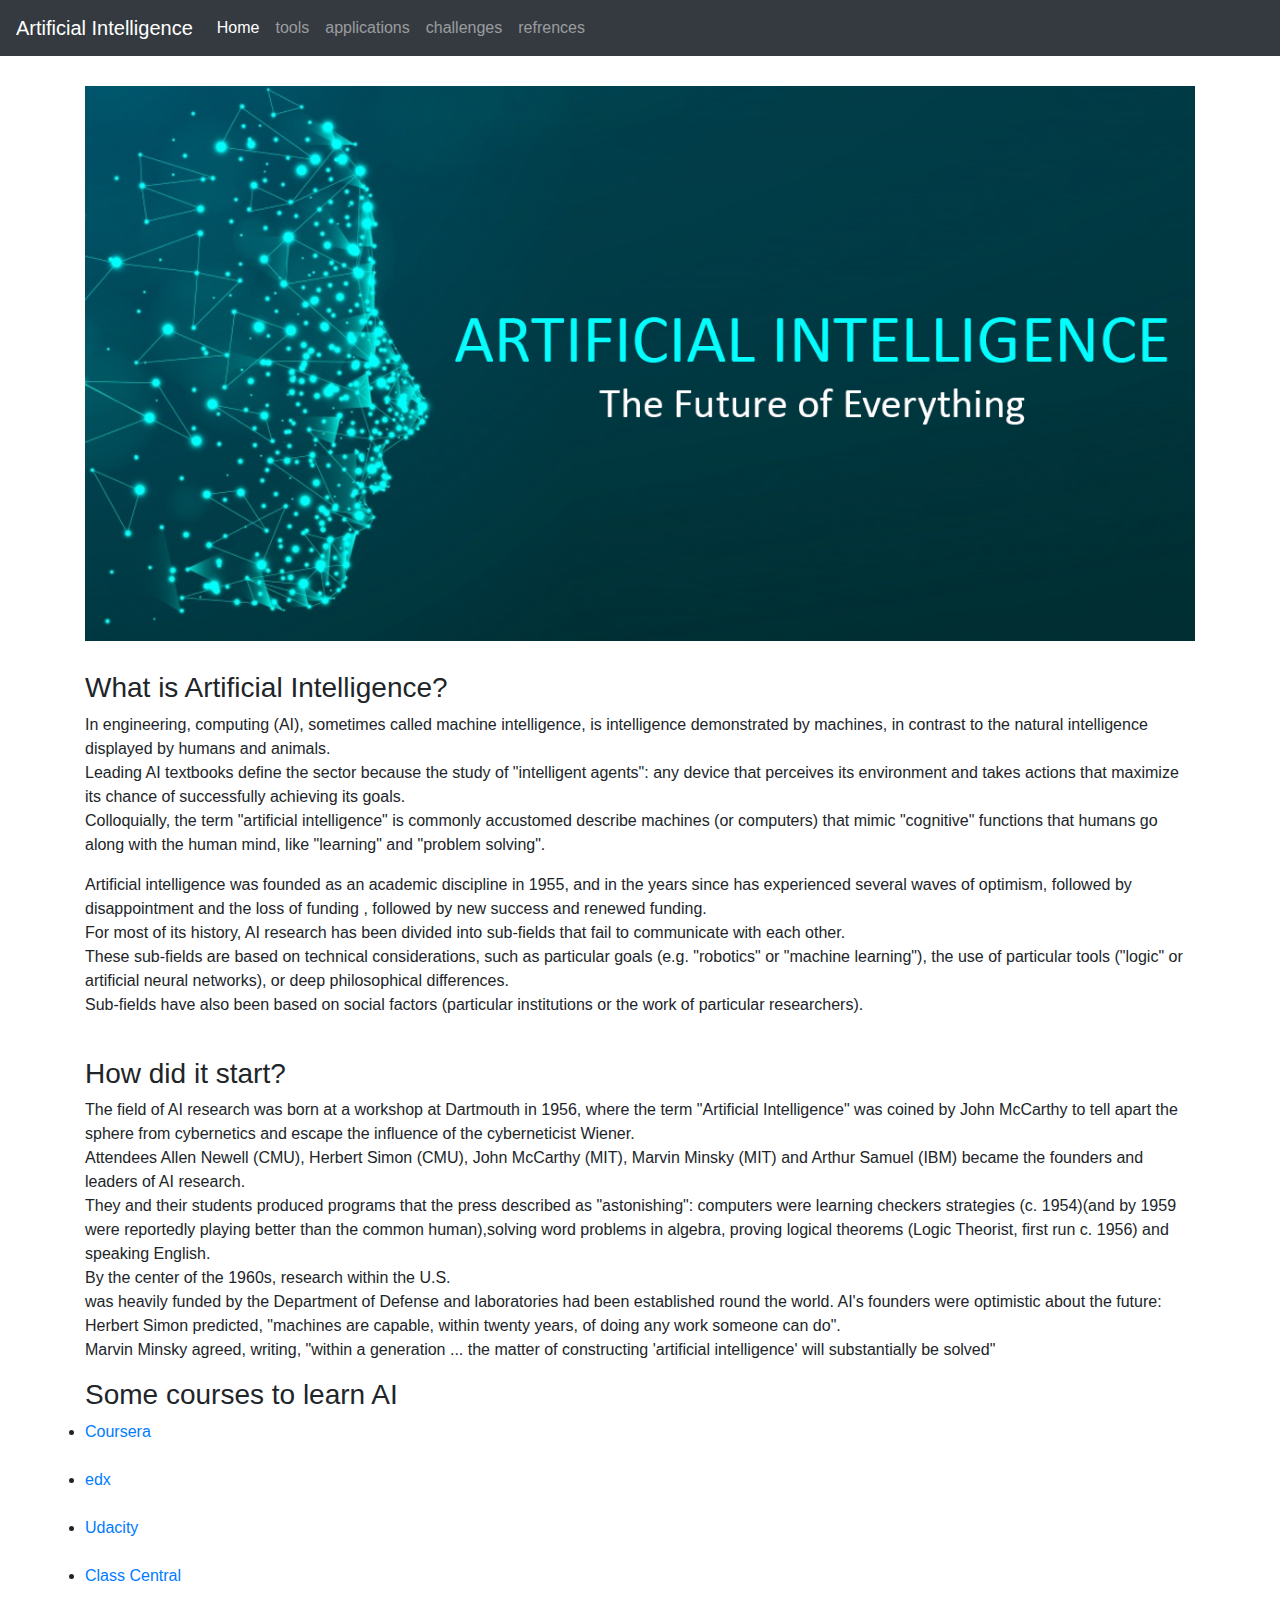
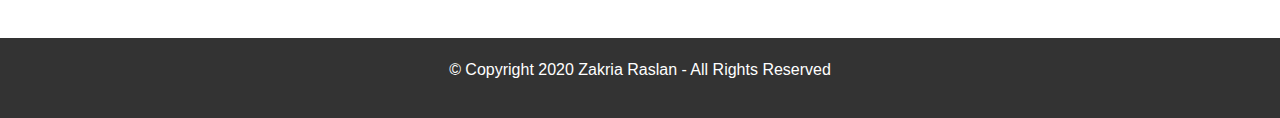
<file: index.html>
<!DOCTYPE html>
<html lang="en">

<head>
    <meta charset="UTF-8">
    <meta name="viewport" content="width=device-width, initial-scale=1.0">
    <title>artificial intelligence</title>
    <link rel="stylesheet" href="./style.css">
    <link rel="stylesheet" href="https://maxcdn.bootstrapcdn.com/bootstrap/4.0.0/css/bootstrap.min.css"
        integrity="sha384-Gn5384xqQ1aoWXA+058RXPxPg6fy4IWvTNh0E263XmFcJlSAwiGgFAW/dAiS6JXm" crossorigin="anonymous">
</head>

<body>
    <nav class="navbar navbar-expand-lg navbar-dark bg-dark">
        <a class="navbar-brand" href="#">Artificial Intelligence</a>
        <button class="navbar-toggler" type="button" data-toggle="collapse" data-target="#navbarNav"
            aria-controls="navbarNav" aria-expanded="false" aria-label="Toggle navigation">
            <span class="navbar-toggler-icon"></span>
        </button>
        <div class="collapse navbar-collapse" id="navbarNav">
            <ul class="navbar-nav">
                <li class="nav-item active">
                    <a class="nav-link" href="index.html">Home <span class="sr-only">(current)</span></a>
                </li>
                <li class="nav-item">
                    <a class="nav-link" href="pages/tools.html">tools</a>
                </li>
                <li class="nav-item">
                    <a class="nav-link" href="pages/applications.html">applications</a>
                </li>
                <li class="nav-item">
                    <a class="nav-link" href="pages/challenges.html">challenges</a>
                </li>

                <li class="nav-item">
                    <a class="nav-link" href="pages/refrences.html">refrences</a>
                </li>
            </ul>
        </div>
    </nav>

    <div class="container">
        <div>
            <img class="ai"
                src="assets/images/ai.png"
                alt="Ai">
            <h3>
                What is Artificial Intelligence?
            </h3>
            <p>
                In engineering, computing (AI), sometimes called machine
                intelligence, is intelligence demonstrated by machines, in
                contrast to the natural intelligence displayed by humans and
                animals.<br />Leading AI textbooks define the sector because the
                study of "intelligent agents": any device that perceives its
                environment and takes actions that maximize its chance of
                successfully achieving its goals.<br />Colloquially, the term
                "artificial intelligence" is commonly accustomed describe
                machines (or computers) that mimic "cognitive" functions that
                humans go along with the human mind, like "learning" and
                "problem solving".
            </p>

            <p>
                Artificial intelligence was founded as an academic discipline in
                1955, and in the years since has experienced several waves of
                optimism, followed by disappointment and the loss of funding ,
                followed by new success and renewed funding.<br />For most of
                its history, AI research has been divided into sub-fields that
                fail to communicate with each other.<br />These sub-fields are
                based on technical considerations, such as particular goals
                (e.g. "robotics" or "machine learning"), the use of particular
                tools ("logic" or artificial neural networks), or deep
                philosophical differences.<br />Sub-fields have also been based
                on social factors (particular institutions or the work of
                particular researchers).
            </p>
            <br />
            <h3>How did it start?</h3>
            <p>
                The field of AI research was born at a workshop at Dartmouth in
                1956, where the term "Artificial Intelligence" was coined by
                John McCarthy to tell apart the sphere from cybernetics and
                escape the influence of the cyberneticist Wiener.<br />Attendees
                Allen Newell (CMU), Herbert Simon (CMU), John McCarthy (MIT),
                Marvin Minsky (MIT) and Arthur Samuel (IBM) became the founders
                and leaders of AI research.<br />They and their students
                produced programs that the press described as "astonishing":
                computers were learning checkers strategies (c. 1954)(and by
                1959 were reportedly playing better than the common
                human),solving word problems in algebra, proving logical
                theorems (Logic Theorist, first run c. 1956) and speaking
                English.<br />By the center of the 1960s, research within the
                U.S.<br />was heavily funded by the Department of Defense and
                laboratories had been established round the world. AI's founders
                were optimistic about the future: Herbert Simon predicted,
                "machines are capable, within twenty years, of doing any work
                someone can do".<br />Marvin Minsky agreed, writing, "within a
                generation ... the matter of constructing 'artificial
                intelligence' will substantially be solved"
            </p>
            <h3>Some courses to learn AI</h3>
            <ui>
                <li>
                    <a href="https://www.coursera.org/courses?query=artificial%20intelligence">
                        Coursera
                    </a>
                </li>
                <br />
                <li>
                    <a href="https://www.edx.org/learn/artificial-intelligence">
                        edx
                    </a>
                </li>
                <br />
                <li>
                    <a href="https://www.udacity.com/course/intro-to-artificial-intelligence--cs271">
                        Udacity
                    </a>
                </li>
                <br />
                <li>
                    <a href="https://www.classcentral.com/subject/ai">
                        Class Central
                    </a>
                </li>
            </ui>
        </div>
    </div>
    <footer class="footer">
        <p>
            © Copyright 2020 Zakria Raslan - All Rights Reserved
        </p>
    </footer>
    <script src="https://code.jquery.com/jquery-3.2.1.slim.min.js"
        integrity="sha384-KJ3o2DKtIkvYIK3UENzmM7KCkRr/rE9/Qpg6aAZGJwFDMVNA/GpGFF93hXpG5KkN"
        crossorigin="anonymous"></script>
    <script src="https://cdnjs.cloudflare.com/ajax/libs/popper.js/1.12.9/umd/popper.min.js"
        integrity="sha384-ApNbgh9B+Y1QKtv3Rn7W3mgPxhU9K/ScQsAP7hUibX39j7fakFPskvXusvfa0b4Q"
        crossorigin="anonymous"></script>
    <script src="https://maxcdn.bootstrapcdn.com/bootstrap/4.0.0/js/bootstrap.min.js"
        integrity="sha384-JZR6Spejh4U02d8jOt6vLEHfe/JQGiRRSQQxSfFWpi1MquVdAyjUar5+76PVCmYl"
        crossorigin="anonymous"></script>
</body>

</html>
</file>
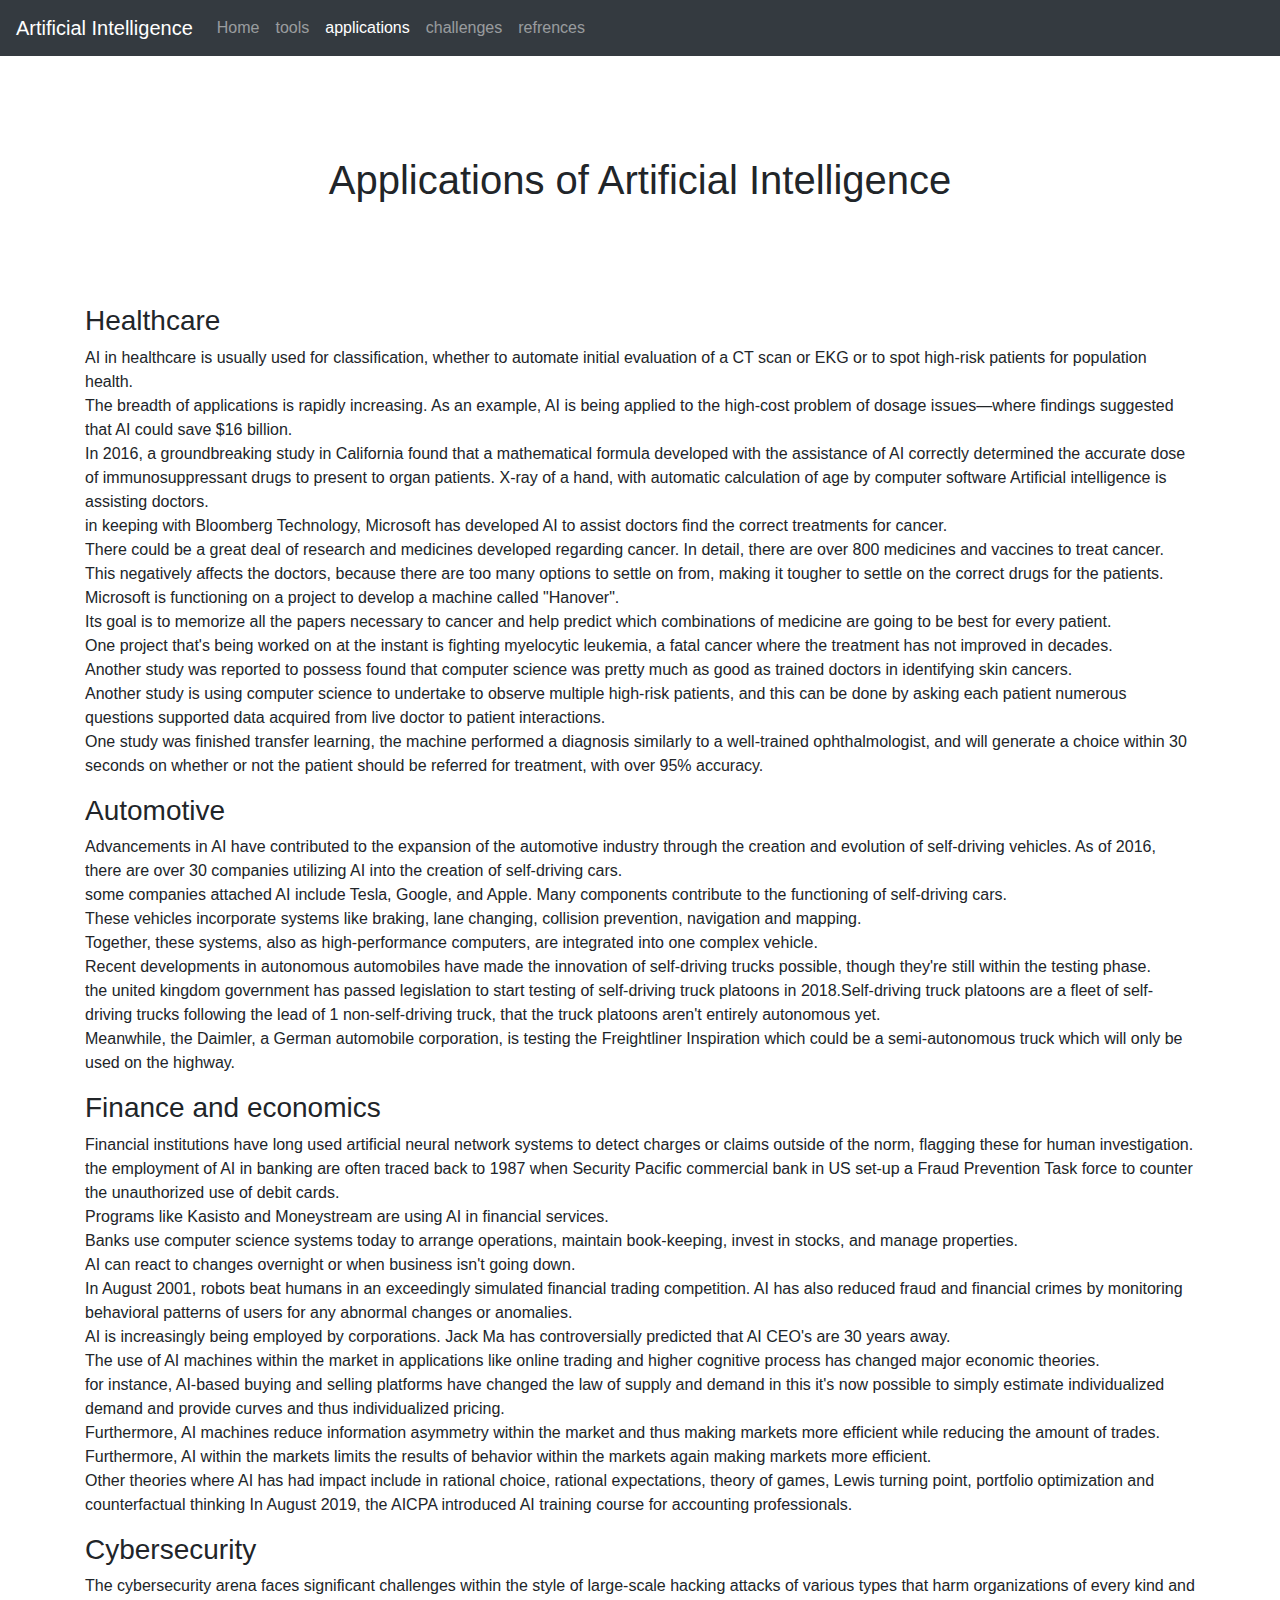
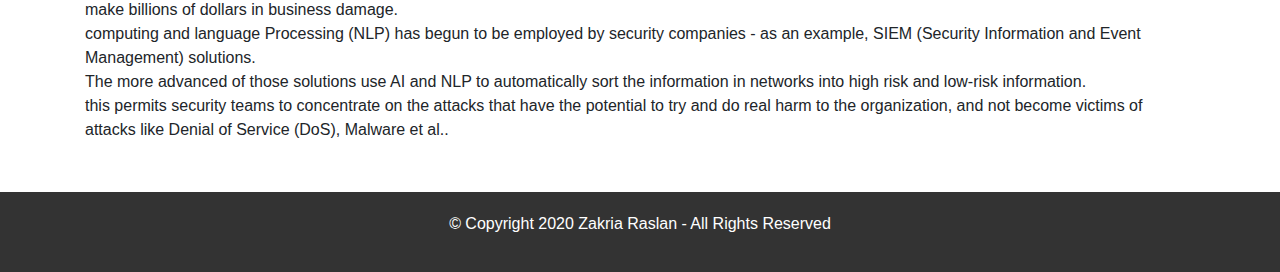
<file: pages/applications.html>
<!DOCTYPE html>
<html lang="en">

<head>
    <meta charset="UTF-8">
    <meta name="viewport" content="width=device-width, initial-scale=1.0">
    <title>artificial intelligence</title>
    <link rel="stylesheet" href="../style.css">
    <link rel="stylesheet" href="https://maxcdn.bootstrapcdn.com/bootstrap/4.0.0/css/bootstrap.min.css"
        integrity="sha384-Gn5384xqQ1aoWXA+058RXPxPg6fy4IWvTNh0E263XmFcJlSAwiGgFAW/dAiS6JXm" crossorigin="anonymous">
</head>

<body>
    <nav class="navbar navbar-expand-lg navbar-dark bg-dark">
        <a class="navbar-brand" href="#">Artificial Intelligence</a>
        <button class="navbar-toggler" type="button" data-toggle="collapse" data-target="#navbarNav"
            aria-controls="navbarNav" aria-expanded="false" aria-label="Toggle navigation">
            <span class="navbar-toggler-icon"></span>
        </button>
        <div class="collapse navbar-collapse" id="navbarNav">
            <ul class="navbar-nav">
                <li class="nav-item">
                    <a class="nav-link" href="../index.html">Home <span class="sr-only">(current)</span></a>
                </li>
                <li class="nav-item">
                    <a class="nav-link" href="tools.html">tools</a>
                </li>
                <li class="nav-item active">
                    <a class="nav-link" href="applications.html">applications</a>
                </li>
                <li class="nav-item">
                    <a class="nav-link" href="challenges.html">challenges</a>
                </li>

                <li class="nav-item">
                    <a class="nav-link" href="refrences.html">refrences</a>
                </li>
            </ul>
        </div>
    </nav>

    <div class="container">
        <div class="text-center">
            <h1>
                Applications of Artificial Intelligence
            </h1>
        </div>
        <div>
            <h3>Healthcare</h3>
            <p>
                AI in healthcare is usually used for classification, whether to
                automate initial evaluation of a CT scan or EKG or to spot
                high-risk patients for population health.<br>The breadth of
                applications is rapidly increasing. As an example, AI is being
                applied to the high-cost problem of dosage issues—where findings
                suggested that AI could save $16 billion.<br>In 2016, a
                groundbreaking study in California found that a mathematical
                formula developed with the assistance of AI correctly determined
                the accurate dose of immunosuppressant drugs to present to organ
                patients. X-ray of a hand, with automatic calculation of age by
                computer software Artificial intelligence is assisting doctors.<br>
                in keeping with Bloomberg Technology, Microsoft has developed AI
                to assist doctors find the correct treatments for cancer.<br>There
                could be a great deal of research and medicines developed
                regarding cancer. In detail, there are over 800 medicines and
                vaccines to treat cancer.<br>This negatively affects the doctors,
                because there are too many options to settle on from, making it
                tougher to settle on the correct drugs for the patients.<br>
                Microsoft is functioning on a project to develop a machine
                called "Hanover".<br> Its goal is to memorize all
                the papers necessary to cancer and help predict which
                combinations of medicine are going to be best for every patient.<br>
                One project that's being worked on at the instant is fighting
                myelocytic leukemia, a fatal cancer where the treatment has not
                improved in decades.<br>Another study was reported to possess found
                that computer science was pretty much as good as trained doctors
                in identifying skin cancers.<br>Another study is using computer
                science to undertake to observe multiple high-risk patients, and
                this can be done by asking each patient numerous questions
                supported data acquired from live doctor to patient
                interactions.<br>One study was finished transfer learning, the
                machine performed a diagnosis similarly to a well-trained
                ophthalmologist, and will generate a choice within 30 seconds on
                whether or not the patient should be referred for treatment,
                with over 95% accuracy.
            </p>
            <h3>Automotive</h3>
            <p>
                Advancements in AI have contributed to the expansion of the
                automotive industry through the creation and evolution of
                self-driving vehicles. As of 2016, there are over 30 companies
                utilizing AI into the creation of self-driving cars.<br>some
                companies attached AI include Tesla, Google, and Apple. Many
                components contribute to the functioning of self-driving cars.<br>
                These vehicles incorporate systems like braking, lane changing,
                collision prevention, navigation and mapping.<br>Together, these
                systems, also as high-performance computers, are integrated into
                one complex vehicle.<br>Recent developments in autonomous
                automobiles have made the innovation of self-driving trucks
                possible, though they're still within the testing phase.<br>the
                united kingdom government has passed legislation to start
                testing of self-driving truck platoons in 2018.Self-driving
                truck platoons are a fleet of self-driving trucks following the
                lead of 1 non-self-driving truck, that the truck platoons aren't
                entirely autonomous yet.<br>Meanwhile, the Daimler, a German
                automobile corporation, is testing the Freightliner Inspiration
                which could be a semi-autonomous truck which will only be used
                on the highway.
            </p>
            <h3>
                Finance and economics
            </h3>
            <p>
                Financial institutions have long used artificial neural network
                systems to detect charges or claims outside of the norm,
                flagging these for human investigation. the employment of AI in
                banking are often traced back to 1987 when Security Pacific
                commercial bank in US set-up a Fraud Prevention Task force to
                counter the unauthorized use of debit cards.<br>Programs like
                Kasisto and Moneystream are using AI in financial services.<br>
                Banks use computer science systems today to arrange operations,
                maintain book-keeping, invest in stocks, and manage properties.<br>
                AI can react to changes overnight or when business isn't going
                down.<br>In August 2001, robots beat humans in an exceedingly
                simulated financial trading competition. AI has also reduced
                fraud and financial crimes by monitoring behavioral patterns of
                users for any abnormal changes or anomalies.<br>AI is increasingly
                being employed by corporations. Jack Ma has controversially
                predicted that AI CEO's are 30 years away.<br>The use of AI
                machines within the market in applications like online trading
                and higher cognitive process has changed major economic
                theories.<br>for instance, AI-based buying and selling platforms
                have changed the law of supply and demand in this it's now
                possible to simply estimate individualized demand and provide
                curves and thus individualized pricing.<br>Furthermore, AI machines
                reduce information asymmetry within the market and thus making
                markets more efficient while reducing the amount of trades.<br>
                Furthermore, AI within the markets limits the results of
                behavior within the markets again making markets more efficient.<br>
                Other theories where AI has had impact include in rational
                choice, rational expectations, theory of games, Lewis turning
                point, portfolio optimization and counterfactual thinking In
                August 2019, the AICPA introduced AI training course for
                accounting professionals.
            </p>
            <h3>
                Cybersecurity
            </h3>
            <p>
                The cybersecurity arena faces significant challenges within the
                style of large-scale hacking attacks of various types that harm
                organizations of every kind and make billions of dollars in
                business damage.<br>computing and language Processing (NLP) has
                begun to be employed by security companies - as an example, SIEM
                (Security Information and Event Management) solutions.<br>The more
                advanced of those solutions use AI and NLP to automatically sort
                the information in networks into high risk and low-risk
                information.<br>this permits security teams to concentrate on the
                attacks that have the potential to try and do real harm to the
                organization, and not become victims of attacks like Denial of
                Service (DoS), Malware et al..
            </p>
        </div>
    </div>
    <footer class="footer">
        <p>
            © Copyright 2020 Zakria Raslan - All Rights Reserved
        </p>
    </footer>
    <script src="https://code.jquery.com/jquery-3.2.1.slim.min.js"
        integrity="sha384-KJ3o2DKtIkvYIK3UENzmM7KCkRr/rE9/Qpg6aAZGJwFDMVNA/GpGFF93hXpG5KkN"
        crossorigin="anonymous"></script>
    <script src="https://cdnjs.cloudflare.com/ajax/libs/popper.js/1.12.9/umd/popper.min.js"
        integrity="sha384-ApNbgh9B+Y1QKtv3Rn7W3mgPxhU9K/ScQsAP7hUibX39j7fakFPskvXusvfa0b4Q"
        crossorigin="anonymous"></script>
    <script src="https://maxcdn.bootstrapcdn.com/bootstrap/4.0.0/js/bootstrap.min.js"
        integrity="sha384-JZR6Spejh4U02d8jOt6vLEHfe/JQGiRRSQQxSfFWpi1MquVdAyjUar5+76PVCmYl"
        crossorigin="anonymous"></script>
</body>

</html>
</file>
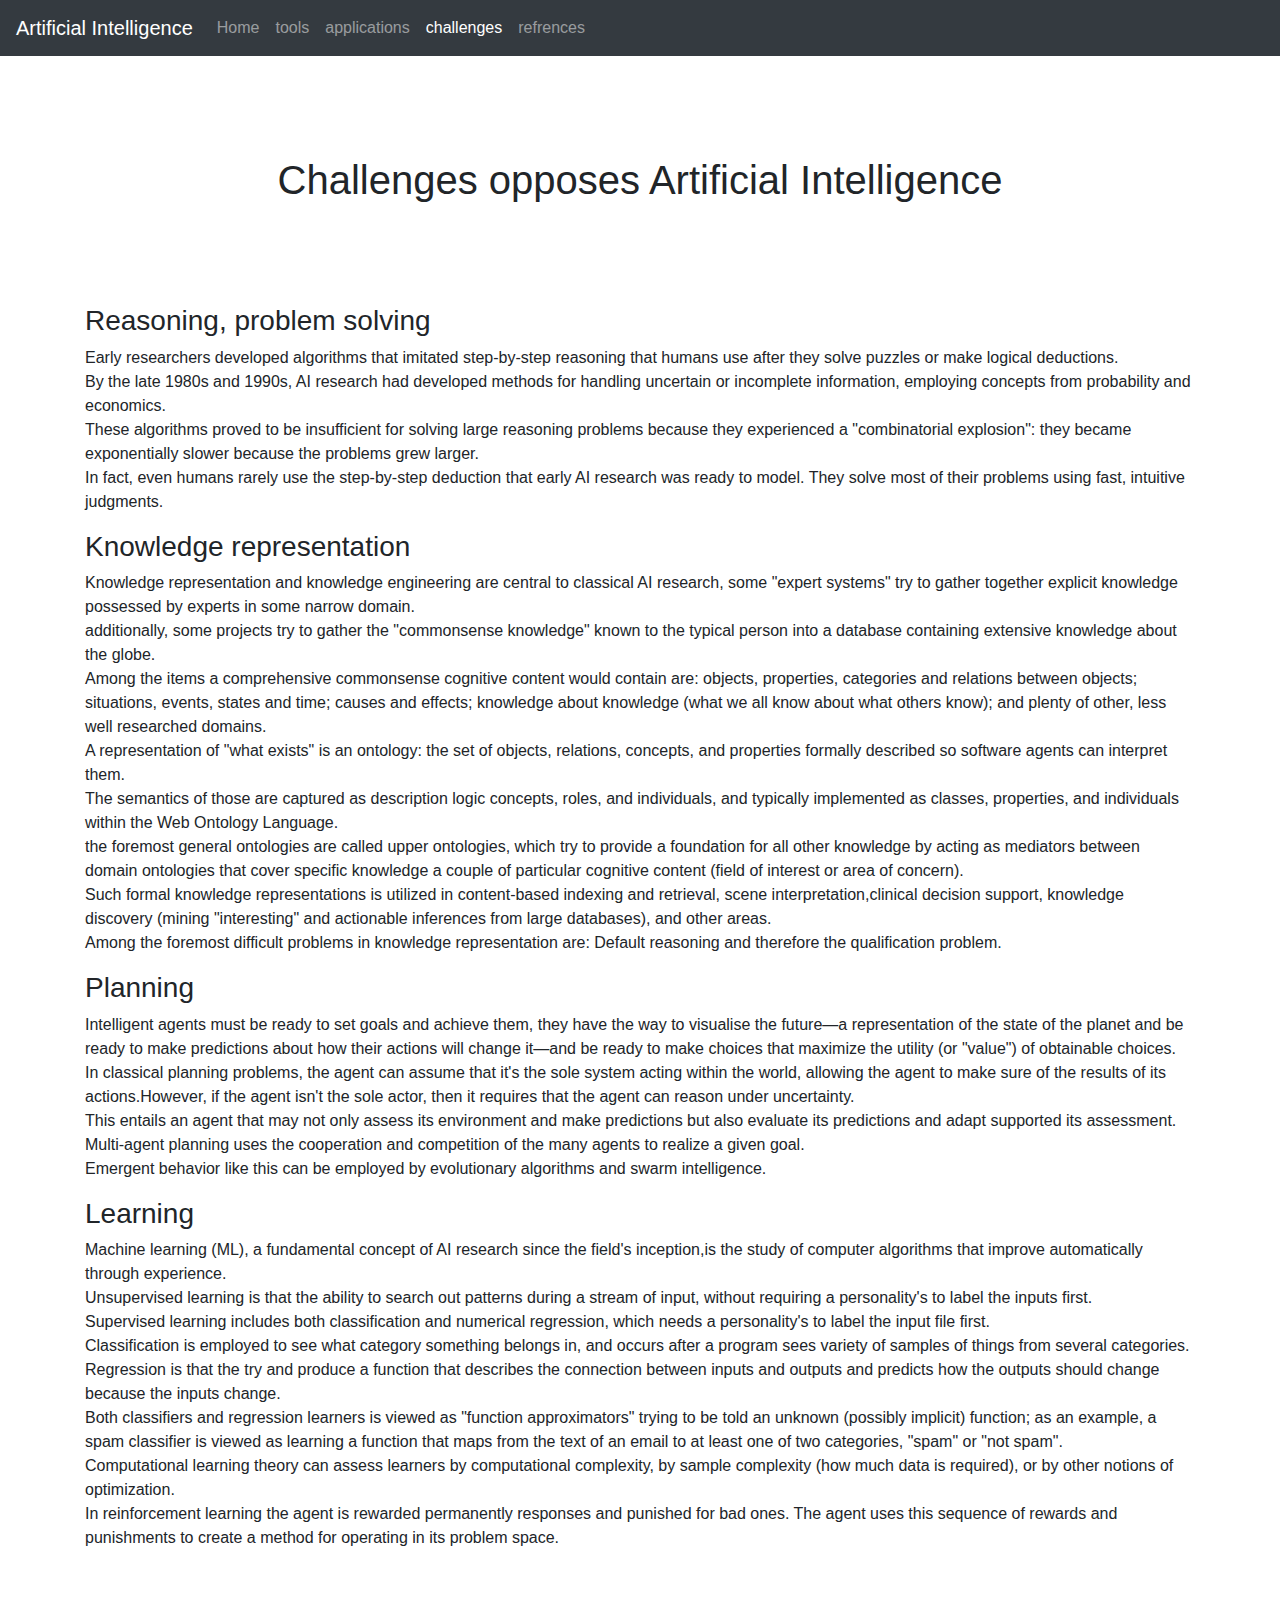
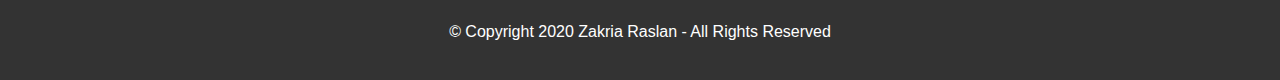
<file: pages/challenges.html>
<!DOCTYPE html>
<html lang="en">

<head>
    <meta charset="UTF-8">
    <meta name="viewport" content="width=device-width, initial-scale=1.0">
    <title>artificial intelligence</title>
    <link rel="stylesheet" href="../style.css">
    <link rel="stylesheet" href="https://maxcdn.bootstrapcdn.com/bootstrap/4.0.0/css/bootstrap.min.css"
        integrity="sha384-Gn5384xqQ1aoWXA+058RXPxPg6fy4IWvTNh0E263XmFcJlSAwiGgFAW/dAiS6JXm" crossorigin="anonymous">
</head>

<body>
    <nav class="navbar navbar-expand-lg navbar-dark bg-dark">
        <a class="navbar-brand" href="#">Artificial Intelligence</a>
        <button class="navbar-toggler" type="button" data-toggle="collapse" data-target="#navbarNav"
            aria-controls="navbarNav" aria-expanded="false" aria-label="Toggle navigation">
            <span class="navbar-toggler-icon"></span>
        </button>
        <div class="collapse navbar-collapse" id="navbarNav">
            <ul class="navbar-nav">
                <li class="nav-item">
                    <a class="nav-link" href="../index.html">Home <span class="sr-only">(current)</span></a>
                </li>
                <li class="nav-item">
                    <a class="nav-link" href="tools.html">tools</a>
                </li>
                <li class="nav-item">
                    <a class="nav-link" href="applications.html">applications</a>
                </li>
                <li class="nav-item active">
                    <a class="nav-link" href="challenges.html">challenges</a>
                </li>

                <li class="nav-item">
                    <a class="nav-link" href="refrences.html">refrences</a>
                </li>
            </ul>
        </div>
    </nav>

    <div class="container">
        <div class="text-center">
            <h1>
                Challenges opposes Artificial Intelligence
            </h1>
        </div>
        <div>
            <h3>Reasoning, problem solving</h3>
            <p>
                Early researchers developed algorithms that imitated
                step-by-step reasoning that humans use after they solve puzzles
                or make logical deductions.<br />
                By the late 1980s and 1990s, AI research had developed methods
                for handling uncertain or incomplete information, employing
                concepts from probability and economics.<br />These algorithms
                proved to be insufficient for solving large reasoning problems
                because they experienced a "combinatorial explosion": they
                became exponentially slower because the problems grew larger.<br />In
                fact, even humans rarely use the step-by-step deduction that
                early AI research was ready to model. They solve most of their
                problems using fast, intuitive judgments.
            </p>
            <h3>Knowledge representation</h3>
            <p>
                Knowledge representation and knowledge engineering are central
                to classical AI research, some "expert systems" try to gather
                together explicit knowledge possessed by experts in some narrow
                domain.<br>additionally, some projects try to gather the
                "commonsense knowledge" known to the typical person into a
                database containing extensive knowledge about the globe.<br>Among
                the items a comprehensive commonsense cognitive content would
                contain are: objects, properties, categories and relations
                between objects; situations, events, states and time; causes and
                effects; knowledge about knowledge (what we all know about what
                others know); and plenty of other, less well researched domains.<br>
                A representation of "what exists" is an ontology: the set of
                objects, relations, concepts, and properties formally described
                so software agents can interpret them.<br>The semantics of those
                are captured as description logic concepts, roles, and
                individuals, and typically implemented as classes, properties,
                and individuals within the Web Ontology Language.<br>the
                foremost general ontologies are called upper ontologies, which
                try to provide a foundation for all other knowledge by
                acting as mediators between domain ontologies that cover
                specific knowledge a couple of particular cognitive content
                (field of interest or area of concern).<br>Such formal knowledge
                representations is utilized in content-based indexing and
                retrieval, scene interpretation,clinical decision support,
                knowledge discovery (mining "interesting" and actionable
                inferences from large databases), and other areas.<br>Among the
                foremost difficult problems in knowledge representation are:
                Default reasoning and therefore the qualification problem.
            </p>
            <h3>
                Planning
            </h3>
            <p>
                Intelligent agents must be ready to set goals and achieve them,
                they have the way to visualise the future—a representation of
                the state of the planet and be ready to make predictions about
                how their actions will change it—and be ready to make choices
                that maximize the utility (or "value") of obtainable choices.<br>In
                classical planning problems, the agent can assume that it's the
                sole system acting within the world, allowing the agent to make
                sure of the results of its actions.However, if the agent isn't
                the sole actor, then it requires that the agent can reason under
                uncertainty.<br>This entails an agent that may not only assess its
                environment and make predictions but also evaluate its
                predictions and adapt supported its assessment.<br>Multi-agent
                planning uses the cooperation and competition of the many agents
                to realize a given goal.<br>Emergent behavior like this can be
                employed by evolutionary algorithms and swarm intelligence.
            </p>
            <h3>
                Learning
            </h3>
            <p>
                Machine learning (ML), a fundamental concept of AI research
                since the field's inception,is the study of computer algorithms
                that improve automatically through experience.<br>Unsupervised
                learning is that the ability to search out patterns during a
                stream of input, without requiring a personality's to label the
                inputs first.<br>Supervised learning includes both classification
                and numerical regression, which needs a personality's to label
                the input file first.<br>Classification is employed to see what
                category something belongs in, and occurs after a program sees
                variety of samples of things from several categories.<br>Regression
                is that the try and produce a function that describes the
                connection between inputs and outputs and predicts how the
                outputs should change because the inputs change.<br>Both
                classifiers and regression learners is viewed as "function
                approximators" trying to be told an unknown (possibly implicit)
                function; as an example, a spam classifier is viewed as learning
                a function that maps from the text of an email to at least one
                of two categories, "spam" or "not spam".<br>Computational learning
                theory can assess learners by computational complexity, by
                sample complexity (how much data is required), or by other
                notions of optimization.<br>In reinforcement learning the agent is
                rewarded permanently responses and punished for bad ones. The
                agent uses this sequence of rewards and punishments to create a
                method for operating in its problem space.
            </p>
        </div>
    </div>
    <footer class="footer">
        <p>
            © Copyright 2020 Zakria Raslan - All Rights Reserved
        </p>
    </footer>
    <script src="https://code.jquery.com/jquery-3.2.1.slim.min.js"
        integrity="sha384-KJ3o2DKtIkvYIK3UENzmM7KCkRr/rE9/Qpg6aAZGJwFDMVNA/GpGFF93hXpG5KkN"
        crossorigin="anonymous"></script>
    <script src="https://cdnjs.cloudflare.com/ajax/libs/popper.js/1.12.9/umd/popper.min.js"
        integrity="sha384-ApNbgh9B+Y1QKtv3Rn7W3mgPxhU9K/ScQsAP7hUibX39j7fakFPskvXusvfa0b4Q"
        crossorigin="anonymous"></script>
    <script src="https://maxcdn.bootstrapcdn.com/bootstrap/4.0.0/js/bootstrap.min.js"
        integrity="sha384-JZR6Spejh4U02d8jOt6vLEHfe/JQGiRRSQQxSfFWpi1MquVdAyjUar5+76PVCmYl"
        crossorigin="anonymous"></script>
</body>

</html>
</file>
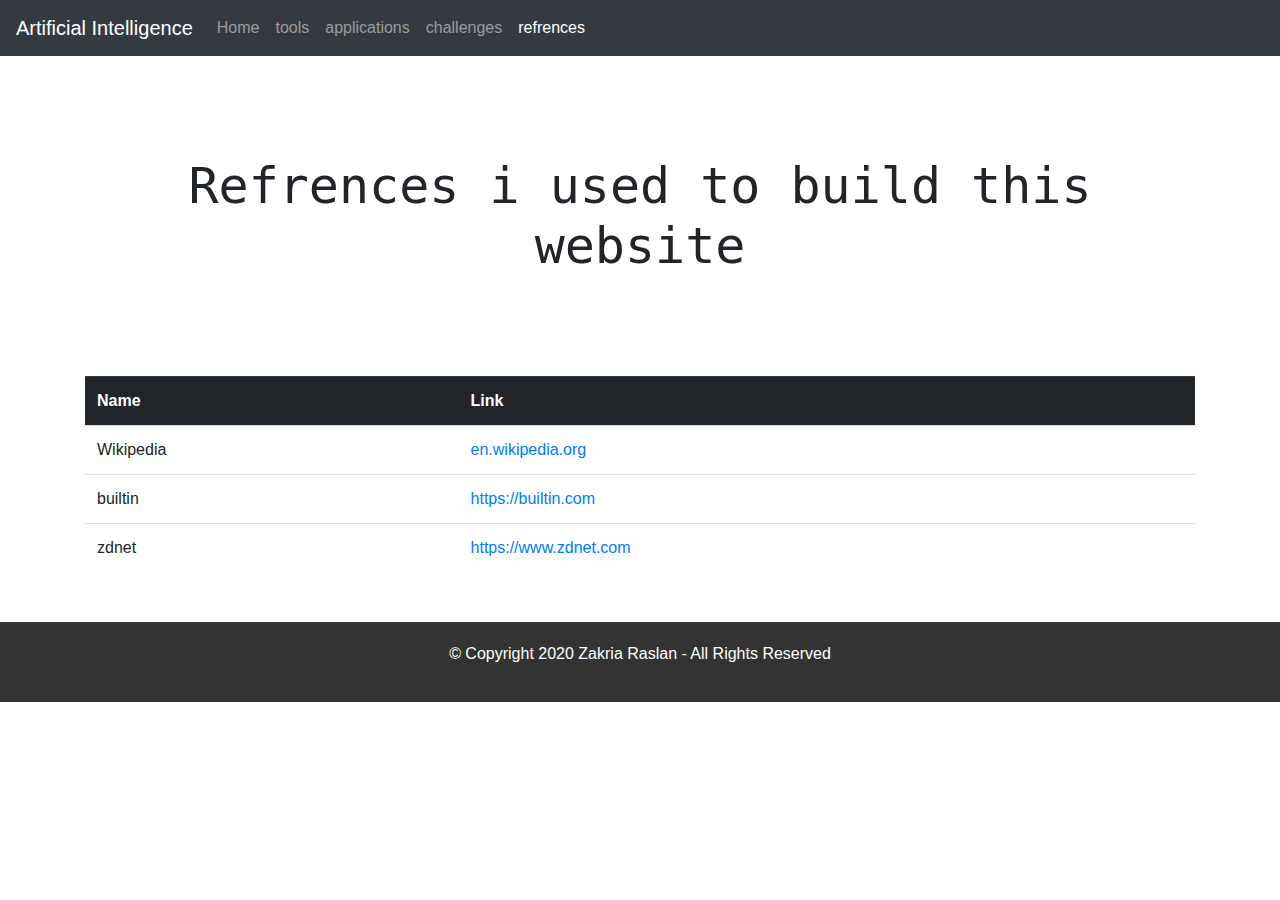
<file: pages/refrences.html>
<!DOCTYPE html>
<html lang="en">

<head>
    <meta charset="UTF-8">
    <meta name="viewport" content="width=device-width, initial-scale=1.0">
    <title>artificial intelligence</title>
    <link rel="stylesheet" href="../style.css">
    <link rel="stylesheet" href="https://maxcdn.bootstrapcdn.com/bootstrap/4.0.0/css/bootstrap.min.css"
        integrity="sha384-Gn5384xqQ1aoWXA+058RXPxPg6fy4IWvTNh0E263XmFcJlSAwiGgFAW/dAiS6JXm" crossorigin="anonymous">
</head>

<body>
    <nav class="navbar navbar-expand-lg navbar-dark bg-dark">
        <a class="navbar-brand" href="#">Artificial Intelligence</a>
        <button class="navbar-toggler" type="button" data-toggle="collapse" data-target="#navbarNav"
            aria-controls="navbarNav" aria-expanded="false" aria-label="Toggle navigation">
            <span class="navbar-toggler-icon"></span>
        </button>
        <div class="collapse navbar-collapse" id="navbarNav">
            <ul class="navbar-nav">
                <li class="nav-item">
                    <a class="nav-link" href="../index.html">Home <span class="sr-only">(current)</span></a>
                </li>
                <li class="nav-item">
                    <a class="nav-link" href="tools.html">tools</a>
                </li>
                <li class="nav-item">
                    <a class="nav-link" href="applications.html">applications</a>
                </li>
                <li class="nav-item">
                    <a class="nav-link" href="challenges.html">challenges</a>
                </li>

                <li class="nav-item active">
                    <a class="nav-link" href="refrences.html">refrences</a>
                </li>
            </ul>
        </div>
    </nav>

    <div class="container">
        <h1
        style="text-align: center; font-family: monospace; font-size: 50px;"
    >
        Refrences i used to build this website
    </h1>
    <div>
        <table  class="table">
            <tr class="thead-dark">
                <th>Name</th>
                <th>Link</th>
            </tr>
            <tr>
                <td>Wikipedia</td>
                <td>
                    <a
                        href="https://en.wikipedia.org/wiki/Artificial_intelligence"
                        >en.wikipedia.org</a
                    >
                </td>
            </tr>
            <tr>
                <td>builtin</td>
                <td>
                    <a href="https://builtin.com/artificial-intelligence"
                        >https://builtin.com</a
                    >
                </td>
            </tr>
            <tr>
                <td>zdnet</td>
                <td>
                    <a
                        href="https://www.zdnet.com/article/what-is-ai-everything-you-need-to-know-about-artificial-intelligence/"
                        >https://www.zdnet.com</a
                    >
                </td>
            </tr>
        </table>
    </div>
    </div>
    <footer class="footer">
        <p>
            © Copyright 2020 Zakria Raslan - All Rights Reserved
        </p>
    </footer>
    <script src="https://code.jquery.com/jquery-3.2.1.slim.min.js"
        integrity="sha384-KJ3o2DKtIkvYIK3UENzmM7KCkRr/rE9/Qpg6aAZGJwFDMVNA/GpGFF93hXpG5KkN"
        crossorigin="anonymous"></script>
    <script src="https://cdnjs.cloudflare.com/ajax/libs/popper.js/1.12.9/umd/popper.min.js"
        integrity="sha384-ApNbgh9B+Y1QKtv3Rn7W3mgPxhU9K/ScQsAP7hUibX39j7fakFPskvXusvfa0b4Q"
        crossorigin="anonymous"></script>
    <script src="https://maxcdn.bootstrapcdn.com/bootstrap/4.0.0/js/bootstrap.min.js"
        integrity="sha384-JZR6Spejh4U02d8jOt6vLEHfe/JQGiRRSQQxSfFWpi1MquVdAyjUar5+76PVCmYl"
        crossorigin="anonymous"></script>
</body>

</html>
</file>
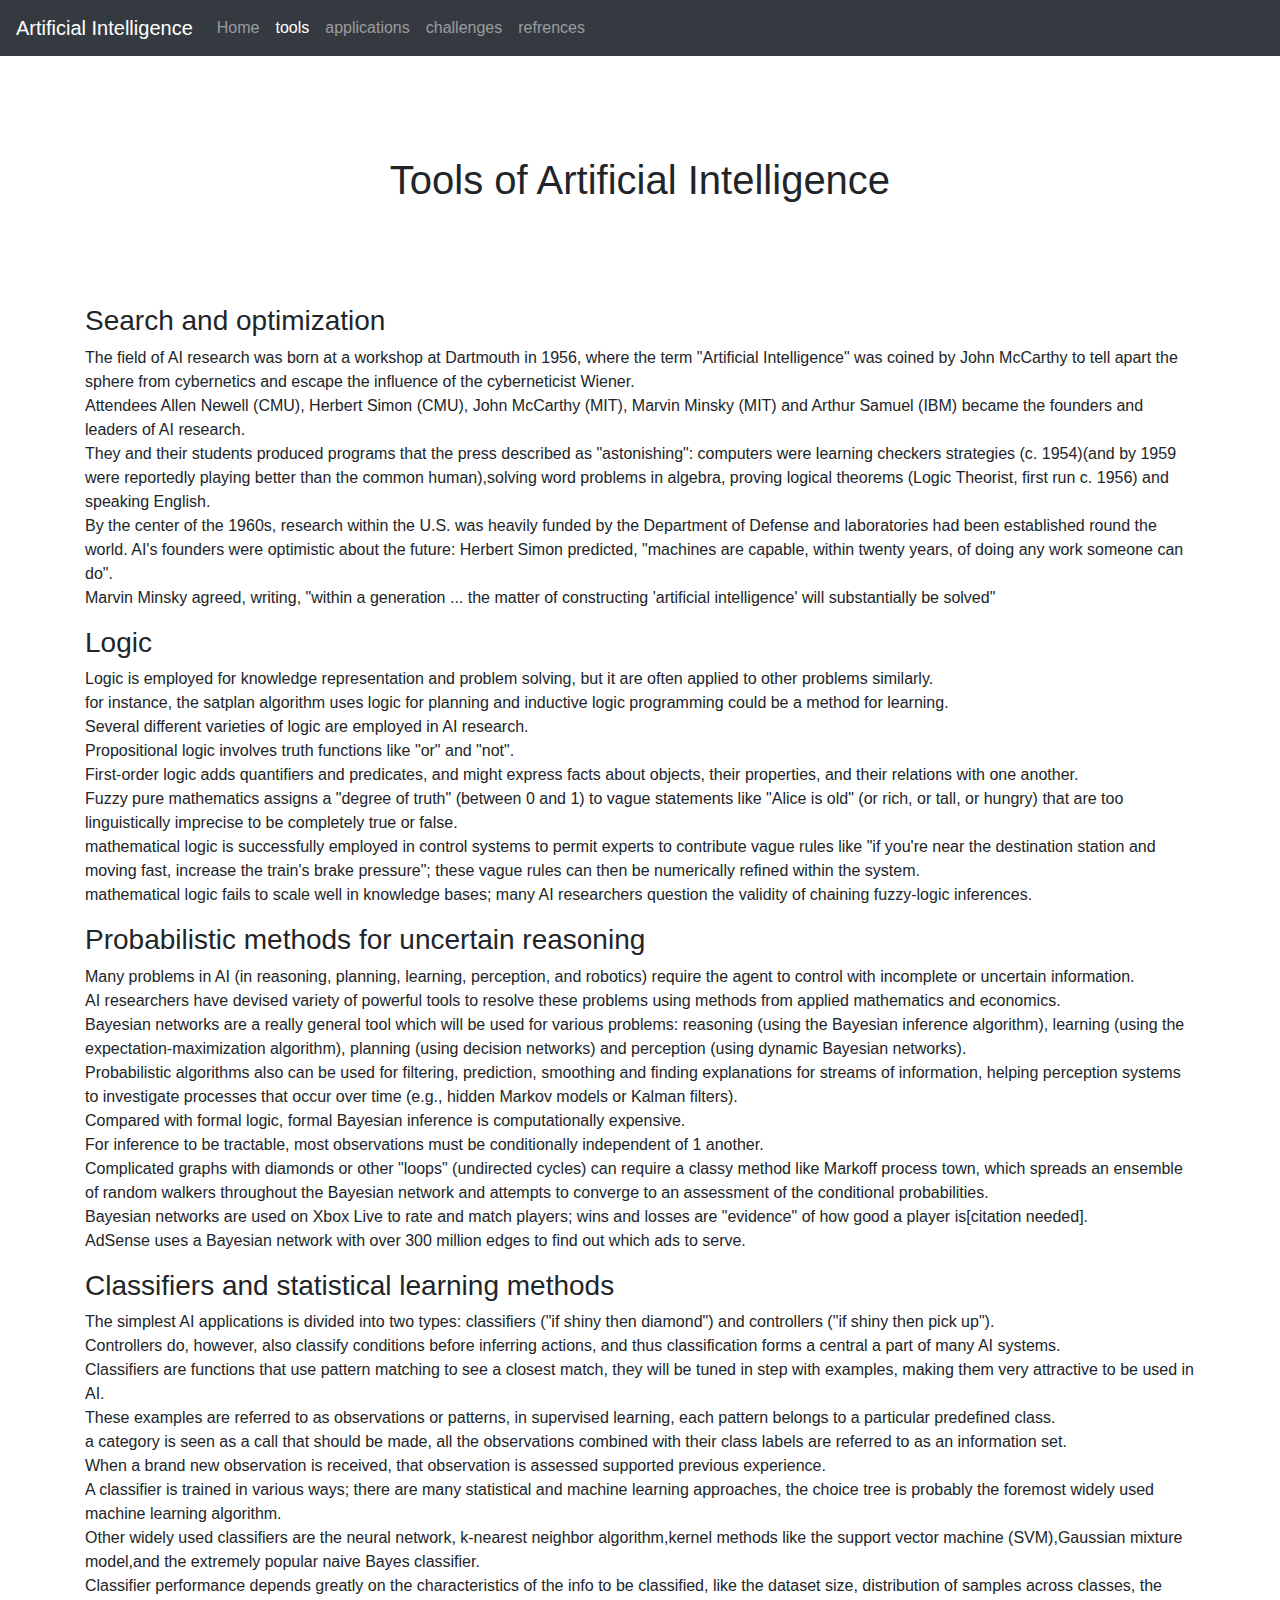
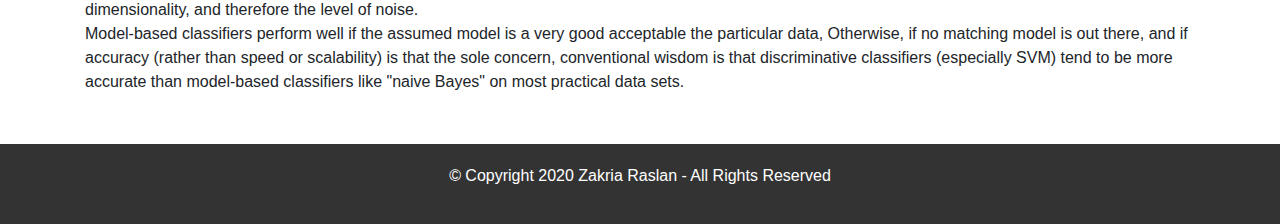
<file: pages/tools.html>
<!DOCTYPE html>
<html lang="en">

<head>
    <meta charset="UTF-8">
    <meta name="viewport" content="width=device-width, initial-scale=1.0">
    <title>artificial intelligence</title>
    <link rel="stylesheet" href="../style.css">
    <link rel="stylesheet" href="https://maxcdn.bootstrapcdn.com/bootstrap/4.0.0/css/bootstrap.min.css"
        integrity="sha384-Gn5384xqQ1aoWXA+058RXPxPg6fy4IWvTNh0E263XmFcJlSAwiGgFAW/dAiS6JXm" crossorigin="anonymous">
</head>

<body>
    <nav class="navbar navbar-expand-lg navbar-dark bg-dark">
        <a class="navbar-brand" href="#">Artificial Intelligence</a>
        <button class="navbar-toggler" type="button" data-toggle="collapse" data-target="#navbarNav"
            aria-controls="navbarNav" aria-expanded="false" aria-label="Toggle navigation">
            <span class="navbar-toggler-icon"></span>
        </button>
        <div class="collapse navbar-collapse" id="navbarNav">
            <ul class="navbar-nav">
                <li class="nav-item">
                    <a class="nav-link" href="../index.html">Home <span class="sr-only">(current)</span></a>
                </li>
                <li class="nav-item active">
                    <a class="nav-link" href="tools.html">tools</a>
                </li>
                <li class="nav-item">
                    <a class="nav-link" href="applications.html">applications</a>
                </li>
                <li class="nav-item">
                    <a class="nav-link" href="challenges.html">challenges</a>
                </li>

                <li class="nav-item">
                    <a class="nav-link" href="refrences.html">refrences</a>
                </li>
            </ul>
        </div>
    </nav>

    <div class="container">
        <div class="text-center">
            <h1>Tools of Artificial Intelligence</h1>
        </div>
        <div>
            <h3>Search and optimization</h3>
            <p>
                The field of AI research was born at a workshop at Dartmouth in
                1956, where the term "Artificial Intelligence" was coined by
                John McCarthy to tell apart the sphere from cybernetics and
                escape the influence of the cyberneticist Wiener.<br />Attendees
                Allen Newell (CMU), Herbert Simon (CMU), John McCarthy (MIT),
                Marvin Minsky (MIT) and Arthur Samuel (IBM) became the founders
                and leaders of AI research.<br />They and their students
                produced programs that the press described as "astonishing":
                computers were learning checkers strategies (c. 1954)(and by
                1959 were reportedly playing better than the common
                human),solving word problems in algebra, proving logical
                theorems (Logic Theorist, first run c. 1956) and speaking
                English.<br />By the center of the 1960s, research within the
                U.S. was heavily funded by the Department of Defense and
                laboratories had been established round the world. AI's founders
                were optimistic about the future: Herbert Simon predicted,
                "machines are capable, within twenty years, of doing any work
                someone can do".<br />Marvin Minsky agreed, writing, "within a
                generation ... the matter of constructing 'artificial
                intelligence' will substantially be solved"
            </p>
            <h3>Logic</h3>
            <p>
                Logic is employed for knowledge representation and problem
                solving, but it are often applied to other problems
                similarly.<br />
                for instance, the satplan algorithm uses logic for planning and
                inductive logic programming could be a method for learning.<br />
                Several different varieties of logic are employed in AI
                research.<br />Propositional logic involves truth functions like
                "or" and "not".<br />First-order logic adds quantifiers and
                predicates, and might express facts about objects, their
                properties, and their relations with one another.<br />Fuzzy
                pure mathematics assigns a "degree of truth" (between 0 and 1)
                to vague statements like "Alice is old" (or rich, or tall, or
                hungry) that are too linguistically imprecise to be completely
                true or false.<br />
                mathematical logic is successfully employed in control systems
                to permit experts to contribute vague rules like "if you're near
                the destination station and moving fast, increase the train's
                brake pressure"; these vague rules can then be numerically
                refined within the system.<br />mathematical logic fails to
                scale well in knowledge bases; many AI researchers question the
                validity of chaining fuzzy-logic inferences.
            </p>
            <h3>
                Probabilistic methods for uncertain reasoning
            </h3>
            <p>
                Many problems in AI (in reasoning, planning, learning,
                perception, and robotics) require the agent to control with
                incomplete or uncertain information.<br />AI researchers have
                devised variety of powerful tools to resolve these problems
                using methods from applied mathematics and economics.<br />Bayesian
                networks are a really general tool which will be used for
                various problems: reasoning (using the Bayesian inference
                algorithm), learning (using the expectation-maximization
                algorithm), planning (using decision networks) and perception
                (using dynamic Bayesian networks).<br />Probabilistic algorithms
                also can be used for filtering, prediction, smoothing and
                finding explanations for streams of information, helping
                perception systems to investigate processes that occur over time
                (e.g., hidden Markov models or Kalman filters).<br />Compared
                with formal logic, formal Bayesian inference is computationally
                expensive.<br />
                For inference to be tractable, most observations must be
                conditionally independent of 1 another.<br />Complicated graphs
                with diamonds or other "loops" (undirected cycles) can require a
                classy method like Markoff process town, which spreads an
                ensemble of random walkers throughout the Bayesian network and
                attempts to converge to an assessment of the conditional
                probabilities.<br />Bayesian networks are used on Xbox Live to
                rate and match players; wins and losses are "evidence" of how
                good a player is[citation needed].<br />AdSense uses a Bayesian
                network with over 300 million edges to find out which ads to
                serve.
            </p>
            <h3>
                Classifiers and statistical learning methods
            </h3>
            <p>
                The simplest AI applications is divided into two types:
                classifiers ("if shiny then diamond") and controllers ("if shiny
                then pick up").<br>Controllers do, however, also classify
                conditions before inferring actions, and thus classification
                forms a central a part of many AI systems.<br>Classifiers are
                functions that use pattern matching to see a closest match, they
                will be tuned in step with examples, making them very attractive
                to be used in AI.<br>These examples are referred to as observations
                or patterns, in supervised learning, each pattern belongs to a
                particular predefined class.<br>a category is seen as a call that
                should be made, all the observations combined with their class
                labels are referred to as an information set.<br>When a brand new
                observation is received, that observation is assessed supported
                previous experience.<br>A classifier is trained in various ways;
                there are many statistical and machine learning approaches, the
                choice tree is probably the foremost widely used machine
                learning algorithm.<br>Other widely used classifiers are the neural
                network, k-nearest neighbor algorithm,kernel methods like the
                support vector machine (SVM),Gaussian mixture model,and the
                extremely popular naive Bayes classifier.<br>Classifier performance
                depends greatly on the characteristics of the info to be
                classified, like the dataset size, distribution of samples
                across classes, the dimensionality, and therefore the level of
                noise.<br>Model-based classifiers perform well if the assumed model
                is a very good acceptable the particular data, Otherwise, if no
                matching model is out there, and if accuracy (rather than speed
                or scalability) is that the sole concern, conventional wisdom is
                that discriminative classifiers (especially SVM) tend to be more
                accurate than model-based classifiers like "naive Bayes" on most
                practical data sets.
            </p>
        </div>
    </div>
    <footer class="footer">
        <p>
            © Copyright 2020 Zakria Raslan - All Rights Reserved
        </p>
    </footer>
    <script src="https://code.jquery.com/jquery-3.2.1.slim.min.js"
        integrity="sha384-KJ3o2DKtIkvYIK3UENzmM7KCkRr/rE9/Qpg6aAZGJwFDMVNA/GpGFF93hXpG5KkN"
        crossorigin="anonymous"></script>
    <script src="https://cdnjs.cloudflare.com/ajax/libs/popper.js/1.12.9/umd/popper.min.js"
        integrity="sha384-ApNbgh9B+Y1QKtv3Rn7W3mgPxhU9K/ScQsAP7hUibX39j7fakFPskvXusvfa0b4Q"
        crossorigin="anonymous"></script>
    <script src="https://maxcdn.bootstrapcdn.com/bootstrap/4.0.0/js/bootstrap.min.js"
        integrity="sha384-JZR6Spejh4U02d8jOt6vLEHfe/JQGiRRSQQxSfFWpi1MquVdAyjUar5+76PVCmYl"
        crossorigin="anonymous"></script>
</body>

</html>
</file>
<file: style.css>
h1 {
    margin: 100px 0!important;
}
img.ai {
    max-width: 100%;
    object-fit: cover;
    padding: 30px 0;
}
footer {
    background-color: #333333;
    color: white;
    text-align: center;
    height: 80px;
    display: flex!important;
    align-items: center;
    justify-content: center;
    margin-top: 50px;
}
</file>
